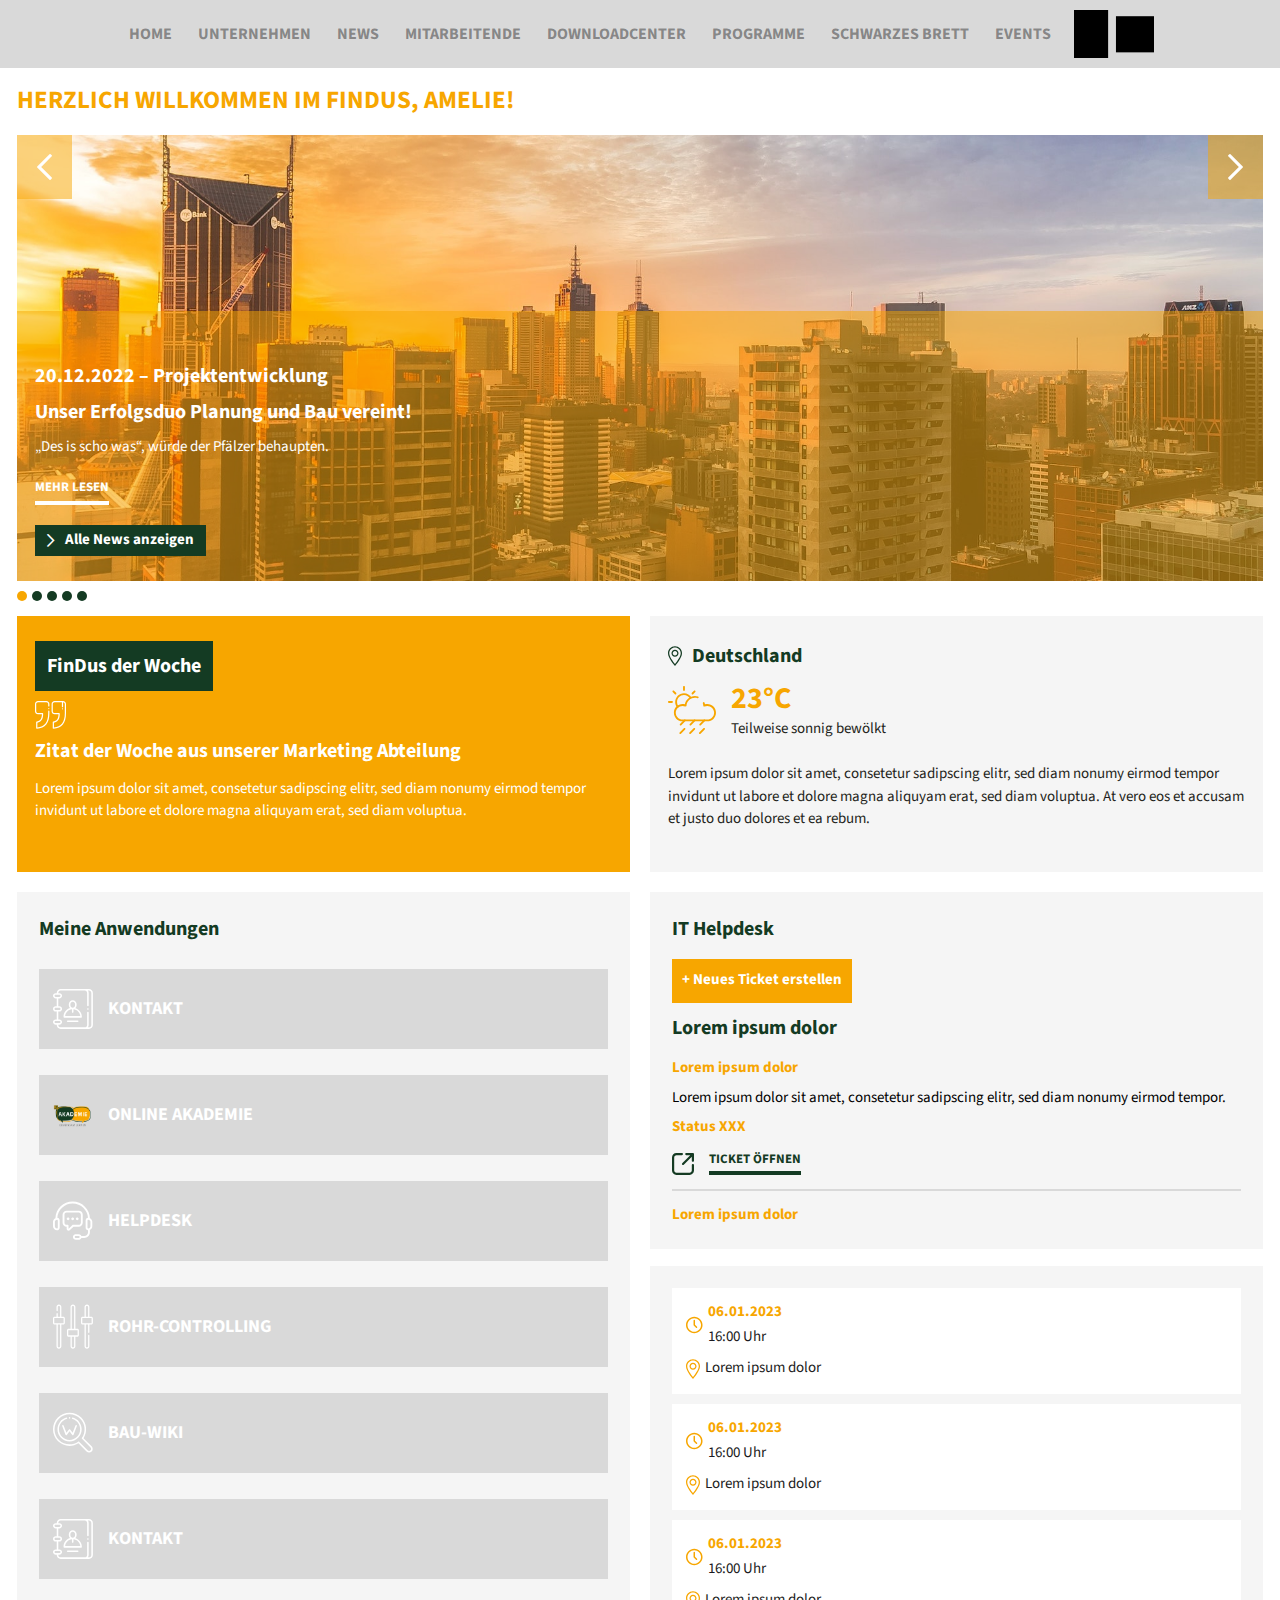
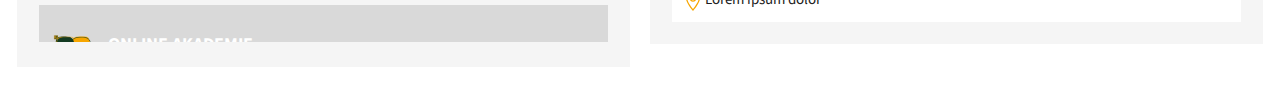
<file: index.html>
<!DOCTYPE html>
<html lang="en">
  <head>
    <!-- Required meta tags -->
    <meta charset="utf-8" />
    <meta name="viewport" content="width=device-width, initial-scale=1" />

    <!-- Bootstrap CSS -->
    <link href="assets/css/bootstrap.min.css" rel="stylesheet" />
    <link href="assets/css/all.min.css" rel="stylesheet" />
    <link href="assets/css/fontawesome.css" rel="stylesheet" />
    <link href="assets/css/owl.carousel.min.css" rel="stylesheet" />
    <link href="assets/css/style.css" rel="stylesheet" />
    <link href="assets/css/responsive.css" rel="stylesheet" />

    <title>Title Here</title>
  </head>

  <body>
    <!--------- Offcanvas area start --------->
    <div class="offcanvas-area">
      <div class="menu-close">
        <i class="far fa-times"></i>
      </div>
      <div class="offcanvas-menu">
        <div class="main-menu">
          <ul class="d-block">
            <li><a href="">HOME</a></li>
            <li>
              <a
                data-bs-toggle="collapse"
                href="#multiCollapseExample1"
                role="button"
                aria-expanded="false"
                aria-controls="multiCollapseExample1"
                class="collapsed"
                >Unternehmen</a
              >
              <div
                class="subb-menu collapse multi-collapse"
                class="collapse multi-collapse"
                id="multiCollapseExample1"
              >
                <a href="">Rund umd</a>
                <a href="">Unternehmensleitbild</a>
                <a href="">Firmenprofil</a>
                <a href="">Standorte</a>
              </div>
            </li>
            <li><a href="">NEWS</a></li>
            <li>
              <a
                data-bs-toggle="collapse"
                href="#multiCollapseExample2"
                role="button"
                aria-expanded="false"
                aria-controls="multiCollapseExample1"
                class="collapsed"
                >Mitarbeitende</a
              >
              <div class="subb-menu collapse" id="multiCollapseExample2">
                <a href="">Kontakte</a>
                <a href="">Neue Mitarbeitende</a>
                <a href="">Karriere</a>
                <a href="">Fort- und Weiterbildung</a>
                <a href="">Benefits</a>
              </div>
            </li>
            <li><a href="">DOWNLOADcENTER</a></li>
            <li><a href=""> Programme </a></li>
            <li><a href="">Schwarzes Brett</a></li>
            <li><a href="">Events</a></li>
          </ul>
        </div>
      </div>
    </div>

    <div class="offcanvas-overlay"></div>
    <!--------- Offcanvas area end --------->

    <!--------- Header area start --------->
    <header class="header">
      <div
        class="container-fluid d-flex align-items-center justify-content-between"
      >
        <a href="#" class="menu-open d-xl-none">
          <i class="far fa-bars"></i>
        </a>
        <nav class="header-nav d-xl-block d-none">
          <ul class="m-0 p-0 list-unstyled d-flex align-items-center">
            <li><a href="">Home</a></li>
            <li>
              <a href="">Unternehmen</a>
              <ul>
                <li><a href="">Rund umd</a></li>
                <li><a href="">Unternehmensleitbild</a></li>
                <li><a href="">Firmenprofil</a></li>
                <li><a href="">Standorte</a></li>
              </ul>
            </li>
            <li><a href="">News</a></li>
            <li>
              <a href="">Mitarbeitende</a>
              <ul>
                <li><a href="">Kontakte</a></li>
                <li><a href="">Neue Mitarbeitende</a></li>
                <li><a href="">Karriere</a></li>
                <li><a href="">Fort- und Weiterbildung</a></li>
                <li><a href="">Benefits</a></li>
              </ul>
            </li>
            <li><a href="">Downloadcenter</a></li>
            <li><a href="">Programme</a></li>
            <li><a href="">Schwarzes Brett</a></li>
            <li><a href="">Events</a></li>
          </ul>
        </nav>
        <div class="header-logo">
          <a href=""><img src="assets/img/header-logo.svg" alt="" /></a>
        </div>
      </div>
    </header>
    <!--------- Header area end --------->

    <!--------- Main area start --------->
    <main class="main">
      <div class="container-fluid">
        <div class="main-title d-flex justify-content-between">
          <h2>Herzlich Willkommen im FinDus, Amelie!</h2>
          <div class="config-btn">
            <button class="open-config">
              <img src="assets/img/info-icon.svg" alt="" />
            </button>
            <div class="config-links">
              <a href=""><img src="assets/img/ci-1.svg" alt="" /></a>
              <a href=""><img src="assets/img/ci-2.svg" alt="" /></a>
              <a href=""><img src="assets/img/ci-3.svg" alt="" /></a>
              <a href=""><img src="assets/img/ci-4.svg" alt="" /></a>
            </div>
          </div>
        </div>

        <div class="main__row">
          <div class="main__row__inner">
            <!-- main__main-column -->
            <div class="main__main-column">
              <div
                class="main-slider main-slider-active owl-carousel slider-arrow-1 slider-dots-1"
              >
                <div class="main-slide">
                  <div class="main-slide__image">
                    <img src="assets/img/pexels-pixabay-302769.jpg" alt="" />
                  </div>
                  <div class="main-slide__content">
                    <h3 class="h3-top">20.12.2022 – Projektentwicklung</h3>
                    <h3>Unser Erfolgsduo Planung und Bau vereint!</h3>
                    <p>„Des is scho was“, würde der Pfälzer behaupten.</p>
                    <a href="#" class="bt-link">Mehr lesen</a>
                    <a href="#" class="bottom-button">
                      <i class="far fa-chevron-right"></i>
                      <span class="txt">Alle News anzeigen</span>
                    </a>
                  </div>
                </div>
                <div class="main-slide">
                  <div class="main-slide__image">
                    <img src="assets/img/pexels-pixabay-302769.jpg" alt="" />
                  </div>
                  <div class="main-slide__content">
                    <h3 class="h3-top">20.12.2022 – Projektentwicklung</h3>
                    <h3>Unser Erfolgsduo Planung und Bau vereint!</h3>
                    <p>„Des is scho was“, würde der Pfälzer behaupten.</p>
                    <a href="#" class="bt-link">Mehr lesen</a>
                    <a href="#" class="bottom-button">
                      <i class="far fa-chevron-right"></i>
                      <span class="txt">Alle News anzeigen</span>
                    </a>
                  </div>
                </div>
                <div class="main-slide">
                  <div class="main-slide__image">
                    <img src="assets/img/pexels-pixabay-302769.jpg" alt="" />
                  </div>
                  <div class="main-slide__content">
                    <h3 class="h3-top">20.12.2022 – Projektentwicklung</h3>
                    <h3>Unser Erfolgsduo Planung und Bau vereint!</h3>
                    <p>„Des is scho was“, würde der Pfälzer behaupten.</p>
                    <a href="#" class="bt-link">Mehr lesen</a>
                    <a href="#" class="bottom-button">
                      <i class="far fa-chevron-right"></i>
                      <span class="txt">Alle News anzeigen</span>
                    </a>
                  </div>
                </div>
                <div class="main-slide">
                  <div class="main-slide__image">
                    <img src="assets/img/pexels-pixabay-302769.jpg" alt="" />
                  </div>
                  <div class="main-slide__content">
                    <h3 class="h3-top">20.12.2022 – Projektentwicklung</h3>
                    <h3>Unser Erfolgsduo Planung und Bau vereint!</h3>
                    <p>„Des is scho was“, würde der Pfälzer behaupten.</p>
                    <a href="#" class="bt-link">Mehr lesen</a>
                    <a href="#" class="bottom-button">
                      <i class="far fa-chevron-right"></i>
                      <span class="txt">Alle News anzeigen</span>
                    </a>
                  </div>
                </div>
                <div class="main-slide">
                  <div class="main-slide__image">
                    <img src="assets/img/pexels-pixabay-302769.jpg" alt="" />
                  </div>
                  <div class="main-slide__content">
                    <h3 class="h3-top">20.12.2022 – Projektentwicklung</h3>
                    <h3>Unser Erfolgsduo Planung und Bau vereint!</h3>
                    <p>„Des is scho was“, würde der Pfälzer behaupten.</p>
                    <a href="#" class="bt-link">Mehr lesen</a>
                    <a href="#" class="bottom-button">
                      <i class="far fa-chevron-right"></i>
                      <span class="txt">Alle News anzeigen</span>
                    </a>
                  </div>
                </div>
              </div>

              <div class="dic-card-wrap">
                <!-- dic-card -->
                <div class="dic-card dic-card--yellow">
                  <div class="dic-card__title">
                    <div class="tp-bx">FinDus der Woche</div>
                    <img src="assets/img/quote.svg" alt="" class="quote" />
                    <h3 class="mb-0">
                      Zitat der Woche aus unserer Marketing Abteilung
                    </h3>
                  </div>
                  <div class="dic-card__content">
                    <p>
                      Lorem ipsum dolor sit amet, consetetur sadipscing elitr,
                      sed diam nonumy eirmod tempor invidunt ut labore et dolore
                      magna aliquyam erat, sed diam voluptua.
                    </p>
                  </div>
                </div>
                <!-- dic-card-end -->
                <!-- dic-card -->
                <div class="dic-card">
                  <div class="dic-card__title">
                    <div class="tp-loc">
                      <img src="assets/img/loc.svg" alt="" class="loc" />
                      Deutschland
                    </div>
                    <div class="tp-wer">
                      <div class="img">
                        <img src="assets/img/cloudy-sun.svg" alt="" />
                      </div>
                      <div class="tc">
                        <h3>23°C</h3>
                        <p class="mb-0">Teilweise sonnig bewölkt</p>
                      </div>
                    </div>
                  </div>
                  <div class="dic-card__content">
                    <p>
                      Lorem ipsum dolor sit amet, consetetur sadipscing elitr,
                      sed diam nonumy eirmod tempor invidunt ut labore et dolore
                      magna aliquyam erat, sed diam voluptua. At vero eos et
                      accusam et justo duo dolores et ea rebum.
                    </p>
                  </div>
                </div>
                <!-- dic-card-end -->
              </div>
            </div>
            <!-- main__main-column-end -->

            <!-- main__n-column -->
            <div class="main-n-column">
              <div class="applications-wrapper-outer">
                <h3 class="t-h3">Meine Anwendungen</h3>
                <div class="applications__wrap">
                  <!-- single -->
                  <div class="application__single">
                    <div class="application__single__icon">
                      <img src="assets/img/application-1.svg" alt="" />
                    </div>
                    <div class="application__single__tc">
                      <h4 class="mb-0">Kontakt</h4>
                    </div>
                  </div>
                  <!-- single-end -->
                  <!-- single -->
                  <div class="application__single">
                    <div class="application__single__icon">
                      <img src="assets/img/application-2.png" alt="" />
                    </div>
                    <div class="application__single__tc">
                      <h4 class="mb-0">Online Akademie</h4>
                    </div>
                  </div>
                  <!-- single-end -->
                  <!-- single -->
                  <div class="application__single">
                    <div class="application__single__icon">
                      <img src="assets/img/application-3.svg" alt="" />
                    </div>
                    <div class="application__single__tc">
                      <h4 class="mb-0">Helpdesk</h4>
                    </div>
                  </div>
                  <!-- single-end -->
                  <!-- single -->
                  <div class="application__single">
                    <div class="application__single__icon">
                      <img src="assets/img/application-4.svg" alt="" />
                    </div>
                    <div class="application__single__tc">
                      <h4 class="mb-0">Rohr-Controlling</h4>
                    </div>
                  </div>
                  <!-- single-end -->
                  <!-- single -->
                  <div class="application__single">
                    <div class="application__single__icon">
                      <img src="assets/img/application-5.svg" alt="" />
                    </div>
                    <div class="application__single__tc">
                      <h4 class="mb-0">Bau-wiki</h4>
                    </div>
                  </div>
                  <!-- single-end -->
                  <!-- single -->
                  <div class="application__single">
                    <div class="application__single__icon">
                      <img src="assets/img/application-1.svg" alt="" />
                    </div>
                    <div class="application__single__tc">
                      <h4 class="mb-0">Kontakt</h4>
                    </div>
                  </div>
                  <!-- single-end -->
                  <!-- single -->
                  <div class="application__single">
                    <div class="application__single__icon">
                      <img src="assets/img/application-2.png" alt="" />
                    </div>
                    <div class="application__single__tc">
                      <h4 class="mb-0">Online Akademie</h4>
                    </div>
                  </div>
                  <!-- single-end -->
                  <!-- single -->
                  <div class="application__single">
                    <div class="application__single__icon">
                      <img src="assets/img/application-3.svg" alt="" />
                    </div>
                    <div class="application__single__tc">
                      <h4 class="mb-0">Helpdesk</h4>
                    </div>
                  </div>
                  <!-- single-end -->
                  <!-- single -->
                  <div class="application__single">
                    <div class="application__single__icon">
                      <img src="assets/img/application-4.svg" alt="" />
                    </div>
                    <div class="application__single__tc">
                      <h4 class="mb-0">Rohr-Controlling</h4>
                    </div>
                  </div>
                  <!-- single-end -->
                  <!-- single -->
                  <div class="application__single">
                    <div class="application__single__icon">
                      <img src="assets/img/application-5.svg" alt="" />
                    </div>
                    <div class="application__single__tc">
                      <h4 class="mb-0">Bau-wiki</h4>
                    </div>
                  </div>
                  <!-- single-end -->
                </div>
              </div>
            </div>
            <!-- main__n-column-end -->

            <!-- main__n-column -->
            <div class="main-n-column">
              <div class="help-desk__wrapper-outer">
                <h3 class="t-h3">IT Helpdesk</h3>
                <div class="help-desk__wrapper">
                  <div class="help-desk__single">
                    <a href="#" class="y-button">+ Neues Ticket erstellen</a>
                    <h3>Lorem ipsum dolor</h3>
                    <h4 class="h4-1">Lorem ipsum dolor</h4>
                    <p>
                      Lorem ipsum dolor sit amet, consetetur sadipscing elitr,
                      sed diam nonumy eirmod tempor.
                    </p>
                    <h4 class="h4-2">Status XXX</h4>
                    <a href="#" class="ex-link">
                      <img
                        src="assets/img/link-external.svg"
                        alt=""
                        class="ex"
                      />
                      <span class="txt">Ticket öffnen</span>
                    </a>
                    <div class="help-desk__single__bottom">
                      <h4 class="mb-0">Lorem ipsum dolor</h4>
                    </div>
                  </div>
                </div>
              </div>

              <div class="times-wrapper__outer">
                <div class="times-wrapper">
                  <!-- single -->
                  <div class="time-single">
                    <div class="ts-rw">
                      <div class="icon">
                        <img src="assets/img/clock.svg" alt="" />
                      </div>
                      <div class="tc">
                        <h4 class="h4-y">06.01.2023</h4>
                        <h4 class="mb-0">16:00 Uhr</h4>
                      </div>
                    </div>
                    <div class="ts-rw">
                      <div class="icon">
                        <img src="assets/img/location.svg" alt="" />
                      </div>
                      <div class="tc">
                        <h4 class="mb-0">Lorem ipsum dolor</h4>
                      </div>
                    </div>
                  </div>
                  <!-- single-end -->
                  <!-- single -->
                  <div class="time-single">
                    <div class="ts-rw">
                      <div class="icon">
                        <img src="assets/img/clock.svg" alt="" />
                      </div>
                      <div class="tc">
                        <h4 class="h4-y">06.01.2023</h4>
                        <h4 class="mb-0">16:00 Uhr</h4>
                      </div>
                    </div>
                    <div class="ts-rw">
                      <div class="icon">
                        <img src="assets/img/location.svg" alt="" />
                      </div>
                      <div class="tc">
                        <h4 class="mb-0">Lorem ipsum dolor</h4>
                      </div>
                    </div>
                  </div>
                  <!-- single-end -->
                  <!-- single -->
                  <div class="time-single">
                    <div class="ts-rw">
                      <div class="icon">
                        <img src="assets/img/clock.svg" alt="" />
                      </div>
                      <div class="tc">
                        <h4 class="h4-y">06.01.2023</h4>
                        <h4 class="mb-0">16:00 Uhr</h4>
                      </div>
                    </div>
                    <div class="ts-rw">
                      <div class="icon">
                        <img src="assets/img/location.svg" alt="" />
                      </div>
                      <div class="tc">
                        <h4 class="mb-0">Lorem ipsum dolor</h4>
                      </div>
                    </div>
                  </div>
                  <!-- single-end -->
                  <!-- single -->
                  <div class="time-single">
                    <div class="ts-rw">
                      <div class="icon">
                        <img src="assets/img/clock.svg" alt="" />
                      </div>
                      <div class="tc">
                        <h4 class="h4-y">06.01.2023</h4>
                        <h4 class="mb-0">16:00 Uhr</h4>
                      </div>
                    </div>
                    <div class="ts-rw">
                      <div class="icon">
                        <img src="assets/img/location.svg" alt="" />
                      </div>
                      <div class="tc">
                        <h4 class="mb-0">Lorem ipsum dolor</h4>
                      </div>
                    </div>
                  </div>
                  <!-- single-end -->
                  <!-- single -->
                  <div class="time-single">
                    <div class="ts-rw">
                      <div class="icon">
                        <img src="assets/img/clock.svg" alt="" />
                      </div>
                      <div class="tc">
                        <h4 class="h4-y">06.01.2023</h4>
                        <h4 class="mb-0">16:00 Uhr</h4>
                      </div>
                    </div>
                    <div class="ts-rw">
                      <div class="icon">
                        <img src="assets/img/location.svg" alt="" />
                      </div>
                      <div class="tc">
                        <h4 class="mb-0">Lorem ipsum dolor</h4>
                      </div>
                    </div>
                  </div>
                  <!-- single-end -->
                  <!-- single -->
                  <div class="time-single">
                    <div class="ts-rw">
                      <div class="icon">
                        <img src="assets/img/clock.svg" alt="" />
                      </div>
                      <div class="tc">
                        <h4 class="h4-y">06.01.2023</h4>
                        <h4 class="mb-0">16:00 Uhr</h4>
                      </div>
                    </div>
                    <div class="ts-rw">
                      <div class="icon">
                        <img src="assets/img/location.svg" alt="" />
                      </div>
                      <div class="tc">
                        <h4 class="mb-0">Lorem ipsum dolor</h4>
                      </div>
                    </div>
                  </div>
                  <!-- single-end -->
                </div>
              </div>
            </div>
            <!-- main__n-column-end -->
          </div>
        </div>
      </div>
    </main>
    <!--------- Main area end --------->

    <script src="assets/js/jquery.min.js"></script>
    <script src="assets/js/popper.js"></script>
    <script src="assets/js/bootstrap.min.js"></script>
    <script src="assets/js/owl.carousel.min.js"></script>
    <script src="assets/js/main.js"></script>
    <script></script>
  </body>
</html>
</file>
<file: assets/css/style.css>
/* Base CSS */
@import url('https://fonts.googleapis.com/css2?family=Source+Sans+Pro:ital,wght@0,200;0,300;0,400;0,600;0,700;0,900;1,200;1,300;1,400;1,600;1,700&display=swap');

.alignleft {
    float: left;
    margin-right: 15px;
}

.alignright {
    float: right;
    margin-left: 15px;
}

.aligncenter {
    display: block;
    margin: 0 auto 15px;
}

a:focus {
    outline: 0 solid
}

img {
    max-width: 100%;
    height: auto;
}

h1, h2, h3, h4, h5, h6 {
    margin: 0 0 15px;
    color: #1B1B21;
}

body {
    color: #1E1F20;
    font-weight: 400;
    font-family: 'Source Sans Pro', sans-serif;
}

.selector-for-some-widget {
    box-sizing: content-box;
}

a:hover {
    text-decoration: none
}

.container {
    max-width: 100%;
}

/*---------------------- Header area start ----------------------*/

.menu-close {
    font-size: 22px;
    color: #3d424e;
    position: absolute;
    top: 18px;
    left: 19px;
    cursor: pointer;
    transition: .4s;
}

.menu-close:hover {
    color: #F7A600;
}

.offcanvas-area {
    position: fixed;
    right: -100%;
    height: 100%;
    width: 300px;
    background: #F5FCFF;
    z-index: 6;
    padding-top: 35px;
    -webkit-transition: .4s;
    transition: .4s;
    visibility: hidden;
    top: 0;
}

.offcanvas-area.active {
    right: 0;
    visibility: visible;
}

.offcanvas-area .main-menu ul li a {
    font-size: 18px;
    color: #3D424E;
    margin-left: 30px;
    margin-bottom: 18px;
    display: block;
}

.offcanvas-area .main-menu ul li a:hover, .offcanvas-area .main-menu ul li a[aria-expanded="true"] {
    color: #F7A600;
}

.offcanvas-menu .main-menu ul {
    display: block;
    padding-top: 94px;
    padding-left: 0;
    margin-bottom: 65px;
}

.offcanvas-overlay {
    position: fixed;
    width: 100%;
    height: 100%;
    background-color: #000;
    opacity: 0;
    visibility: hidden;
    -webkit-transition: .4s;
    transition: .4s;
    z-index: 5;
}

.offcanvas-overlay.active {
    opacity: .4;
    visibility: visible;
}

.menu-open {
    font-size: 27px;
    color: rgba(0, 0, 0, 0.4);
    cursor: pointer;
    position: absolute;
    top: 50%;
    left: 0;
    transform: translate(0,-50%);
}

.offcanvas-menu .common-btn {
    font-size: 17px;
    padding: 9px 30px;
    border-radius: 12px;
}

.subb-menu {
    padding-left: 10px;
}

.offcanvas-area .main-menu .subb-menu a {
    font-size: 16px;
    margin: 0px;
    padding-left: 10px;
    margin-left: 26px;
    margin-bottom: 10px;
}

.offcanvas-area .main-menu .subb-menu a:last-child {
    margin-bottom: 20px;
}

.header {
    background: linear-gradient(0deg, #D9D9D9, #D9D9D9), #F7A600;
    top: 0;
    left: 0;
    width: 100%;
    padding: 4px 10px;
    z-index: 100;
}

.header-nav ul li a {
    font-weight: 700;
    font-size: 18px;
    line-height: 23px;
    text-transform: uppercase;
    color: rgba(0, 0, 0, 0.4);
    text-decoration: none;
    transition: .3s;
    display: block;
}

.header-nav ul li ul {
    width: 250px;
    height: auto;
    background: rgba(217, 217, 217, 0.95);
    padding: 15px;
    margin: 0;
    list-style: none;
    position: absolute;
    top: 128%;
    transition: .3s;
    z-index: 5;
    left: -12px;
    padding-top: 26px;
    padding-right: 10px;
    opacity: 0;
    visibility: hidden;
}

.header-nav ul li:hover ul {
    top: 98%;
    opacity: 1;
    visibility: visible;
}

.header-nav ul li a.active {
    color: #F7A600;
}

.header-nav ul li:hover>a {
    color: #F7A600;
}

.header-nav ul li {
    margin-right: 38px;
    position: relative;
    padding: 10px 3px;
    display: block;
}

.header-nav ul li ul li {
    margin-right: 0;
    padding: 0;
    margin-bottom: 10px;
}

.header-nav ul li ul li:last-child {
    margin-bottom: 0;
}

/*---------------------- Header area end ----------------------*/


/*---------------------- Main area start ----------------------*/
.main {
    padding: 20px 5px;
}
.main-title {
    margin: 0 0 18px;
}
.main-title h2 {
    font-weight: 700;
    font-size: 45px;
    line-height: 1;
    text-transform: uppercase;
    color: #F7A600;
}

.config-btn {
    position: relative;
}

.open-config {
    width: 54px;
    height: 52px;
    background: #143B23;
    border: 0;
    outline: none;
    text-align: center;
    transition: .3s;
}

.config-links {
    background: #F7A600;
    position: absolute;
    top: 58px;
    display: flex;
    flex-direction: column;
    justify-content: center;
    align-items: center;
    width: 54px;
    padding: 18px 13px;
    opacity: 0;
    visibility: hidden;
}

.config-links.active {
    top: 52px;
    opacity: 1;
    visibility: visible;
}

.config-links a {
    margin-bottom: 17px;
    display: block;
}

.config-links a:last-child {
    margin: 0;
}

/*---------------------- Main area end ----------------------*/


/* ---main-row--- */
.main__row {
    
}
.main__row__inner {
    gap: 20px;
    display: flex;
}

.main__main-column {
    flex-shrink: 0;
    width: 49%;
}
.main-n-column {
    width: 25%;
}
/* ---main-row---end */


/* ---main-slider--- */
.main-slider {
    margin: 0 0 15px;
}
.main-slider .owl-nav button {
    position: absolute;
    top: 0;
    left: 0;
}
.main-slider .owl-nav button.owl-next {
    left: unset;
    right: 0;
}
.main-slider .owl-dots {
    margin: 10px 0 0;
}
.main-slide {
    position: relative;
    z-index: 1;
    min-height: 446px;
    display: flex;
    flex-direction: column;
}
.main-slide__image {
    position: absolute;
    top: 0;
    left: 0;
    height: 100%;
    width: 100%;
    z-index: -1;
}
.main-slide__image img {
    height: 100%;
    width: 100%;
    object-fit: cover;
    object-position: center;
}
.main-slide__content {
    margin-top: auto;
    padding: 53px 18px 25px;
    background: rgba(247, 165, 0, 0.5);
    color: #fff;
    display: flex;
    flex-direction: column;
    align-items: flex-start;
}   
.main-slide__content h3 {
    margin: 0 0 12px;
    font-size: 20px;
    font-weight: 700;
    color: #fff;
}
.main-slide__content .h3-top {

}
.main-slide__content p {
    font-size: 15px;
    margin: 0 0 15px;
}
.main-slide__content .bt-link {
    margin: 0 0 20px;
    padding: 4px 0;
    display: inline-block;
    font-size: 13px;
    font-weight: 700;
    text-transform: uppercase;
    border-bottom: 4px solid #fff;
    color: #fff;
    text-decoration: none;
}
.main-slide__content .bottom-button {
    font-size: 15px;
    gap: 10px;
    padding: 4px 12px;
    color: #F7A600;
    font-weight: 700;
    background: #143B23;
    display: inline-flex;
    align-items: center;
    justify-content: center;
    text-align: center;
    color: #fff;
    text-decoration: none;
}



/* slider-arrow-1 */
.slider-arrow-1 .owl-nav {

}
.slider-arrow-1 .owl-nav button {
    width: 55px;
    height: 64px;
    font-size: 30px !important;
    background: rgba(247, 165, 0, 0.5) !important;
    color: #fff !important;
    display: flex;
    align-items: center;
    justify-content: center;
    text-align: center;
    transition: 0.3s;
}
.slider-arrow-1 .owl-nav button:hover {
    background: rgba(247, 165, 0, 1) !important;
}
/* slider-dots-1 */
.slider-dots-1 .owl-dots {
    display: flex;
    gap: 5px;
}
.slider-dots-1 .owl-dot {
    height: 10px;
    width: 10px;
    background: #143B23 !important;
    border-radius: 50%;
}
.slider-dots-1 .owl-dot.active {
    background: #F7A600 !important;
}
/* ---main-slider---end */


/* ---dic-card-wrap--- */
.dic-card-wrap {
    grid-gap: 20px;
    display: grid;
    grid-template-columns: repeat(2,1fr);
}
.dic-card {
    padding: 25px 18px;
    background: #F5F5F5;
}
.dic-card--yellow {
    background: #F7A600;
    color: #fff;
}
.dic-card--yellow * {
    color: #fff;
}
.dic-card__title {
    margin: 0 0 15px;
    display: flex;
    flex-direction: column;
    align-items: flex-start;
}
.dic-card__title .tp-bx {
    min-height: 44px;
    margin: 0 0 10px;
    padding: 10px 12px;
    font-size: 20px;
    font-weight: 700;
    color: #fff;
    background: #143B23;
    display: inline-flex;
    align-items: center;
    justify-content: center;
    text-align: center;
}
.dic-card__title .quote {
    width: 31px;
    margin: 0 0 10px;
}
.dic-card__title h3 {
    font-size: 20px;
    font-weight: 700;
}
.dic-card__title .tp-loc {
    font-size: 20px;
    margin: 0 0 10px;
    gap: 10px;
    display: flex;
    align-items: center;
    font-weight: 700;
    color: #143B23;
}
.dic-card__title .tp-loc .loc {
    width: 14px;
    display: flex;
    align-items: center;
}
.dic-card__title .tp-wer {
    gap: 15px;
    margin: 0 0 8px;
    display: flex;
    align-items: center;
}
.dic-card__title .tp-wer .img {

}
.dic-card__title .tp-wer .tc {

}
.dic-card__title .tp-wer .tc h3 {
    font-size: 30px;
    margin: 0 0 1px;
    color: #F7A600;
}
.dic-card__title .tp-wer .tc p {
    font-size: 15px;
}
.dic-card__content {

}
.dic-card__content p {
    font-size: 15px;
}
/* ---dic-card-wrap---end */


/* ---applications-wrapper-outer--- */
.applications-wrapper-outer {
    padding: 25px 22px;
    background: #F5F5F5;
}
.applications-wrapper-outer .t-h3 {
    font-size: 20px;
    margin: 0 0 28px;
    font-weight: 700;
    color: #143B23;
}
.applications__wrap {
	height: 673px;
	gap: 26px;
	display: flex;
	flex-direction: column;
	overflow: auto;
}
.application__single {
    min-height: 80px;
    padding: 10px 14px;
    gap: 26px;
    background: #D9D9D9;
    display: flex;
    align-items: center;
}
.application__single__icon {
    
}   
.application__single__icon img {

}
.application__single__tc h4 {
    font-size: 20px;
    font-weight: 700;
    text-transform: uppercase;
    color: #fff;
}
/* ---applications-wrapper-outer---end */



/* ---help-desk__wrapper-outer--- */
.help-desk__wrapper-outer {
    padding: 25px 22px;
    margin-bottom: 17px;
    background: #F5F5F5;
}
.help-desk__wrapper-outer .t-h3 {
	font-size: 20px;
	margin: 0 0 18px;
	font-weight: 700;
	color: #143B23;
}
.help-desk__wrapper {

}
.help-desk__single {

}
.help-desk__single .y-button {
    min-height: 44px;
    margin: 0 0 13px;
    padding: 10px 10px;
    font-size: 15px;
    font-weight: 700;
    color: #fff;
    background: #F7A600;
    display: inline-flex;
    align-items: center;
    justify-content: center;
    text-align: center;
    text-decoration: none;
}
.help-desk__single h3 {
    font-size: 20px;
    margin: 0 0 19px;
    font-weight: 700;
    color: #143B23;
}
.help-desk__single h4 {
    font-size: 15px;
    margin: 0 0 10px;
    font-weight: 700;
    color: #F7A600;
}
.help-desk__single p {
    font-size: 15px;
    margin: 0 0 9px;
    color: #000000;
}
.help-desk__single .h4-1 {

}
.help-desk__single .h4-2 {

}
.help-desk__single .ex-link {
    margin: 17px 0 0;
    gap: 15px;
    font-size: 13px;
    font-weight: 700;
    color: #143B23;
    display: flex;
    align-items: center;
    text-decoration: none;
    text-transform: uppercase;
}
.help-desk__single .ex-link .ex {

}
.help-desk__single .ex-link .txt {
    line-height: 1;
    padding: 0 0 5px;
    border-bottom: 4px solid #143B23;
}
.help-desk__single__bottom {
    margin: 14px 0 0;
    padding: 15px 0 0;
    border-top: 2px solid #D9D9D9;
}
/* ---help-desk__wrapper-outer---end */


/* ---times-wrapper--- */
.times-wrapper__outer {
    padding: 22px;
    background: #F5F5F5;
}
.times-wrapper {
	gap: 10px;
	height: 334px;
	display: flex;
	flex-direction: column;
	overflow: auto;
}
.time-single {
    gap: 10px;
    padding: 14px;
    background: #fff;
    display: flex;
    flex-direction: column;
}
.ts-rw {
    gap: 5px;
    display: flex;
    align-items: center;
}
.ts-rw .icon {

}
.ts-rw .icon img {

}
.ts-rw .tc {

}
.ts-rw .tc h4 {
    font-size: 15px;
    line-height: 1.3;
    margin: 0 0 5px;
    font-weight: 400;
}
.ts-rw .tc .h4-y {
    font-weight: 700;
    color: #F7A600;
}
/* ---times-wrapper---end */
</file>
<file: assets/css/responsive.css>
@media (max-width: 1399px) {
    .header-nav ul li {
        margin-right: 20px;
        padding: 10px 3px;
    }
    .header-nav ul li a {
        font-size: 16px;
        line-height: 18px;
    }
    .header-logo img {
        width: 110px;
    }


    .application__single__icon {
        width: 40px;
    }
    .application__single {
        min-height: 80px;
        padding: 10px 14px;
        gap: 15px;
    }
    .application__single__tc h4 {
        font-size: 18px;
    }

    .header {
        padding: 10px 10px;
    }
    .header .container-fluid {
        position: relative;
        display: flex;
        justify-content: center !important;
    }
    .header-logo img {
        width: 80px;
    }

    .main-title h2 {
        font-size: 25px;
    }
    .config-btn {
        display: none;
    }
    .main-title {
        margin: 0 0 7px;
    }

    .main__row__inner {
        flex-wrap: wrap;
    }
    .main__main-column {
        width: 100%;
    }
    .main-n-column {
        width: calc(50% - 10px);
    }
}


@media (max-width: 1199px) {
 
}


@media (max-width: 991px) {
 
}


@media (max-width: 768px) {
    .main-slide__image {
        height: 380px;
        position: static;
    }
    .main-slider .owl-dots {
        position: absolute;
        top: 380px;
    }
    .main-slide__content {
        padding: 32px 0px 12px;
        color: #000000;
        background: transparent;
    }
    .main-slide__content h3 {
        color: #F7A600;
    }
    .main-slide__content .h3-top {
        color: #000000;
    }
    .main-slide__content .bt-link {
        color: #F7A600;
        border-bottom-color: #F7A600;
    }
    .main-slider .owl-nav button {
        top: 154px;
    }

    .dic-card-wrap {
        grid-template-columns: 1fr;
    }
    .main-n-column {
        width: 100%;
    }
}


@media (max-width: 575px) {
 
}


@media (max-width: 390px) {
 
}
</file>
